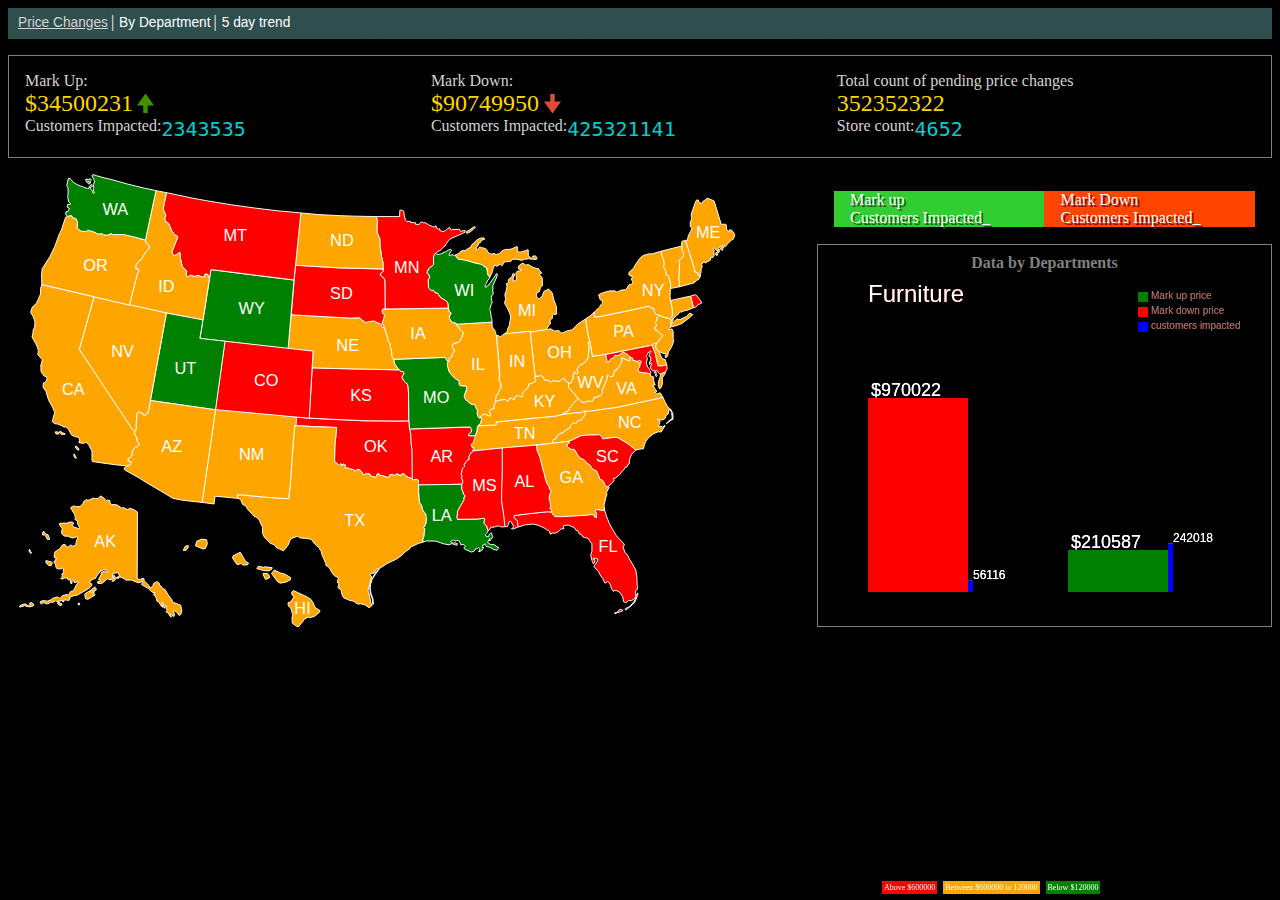
<file: index.html>
<!DOCTYPE html>
<html>
    <head>
        <script src="script/jquery-3.1.1.js"></script>
        <link rel="stylesheet" href="style/wmStyle.css">
        <script src="script/layoutManager.js"></script>
    </head>
    <body id="wmDashboard">
        <div class="allContainer">
            <div id="wmTitle"></div>
            <div id="wmHeadBar">
                <div id="wmMainMenu" class="flexBlock">
                    <div id="wmMainPriceMap" class="wmButton centerText paddingLarge" onclick="loadImage('default',0)">Price Changes</div>|
                    <div id="wmDeptPriceData" class="wmButton centerText paddingLarge" onclick="getDepData()">By Department</div>|
                    <div id="wmTrend" class="wmButton centerText paddingLarge" onclick="getTrend()">5 day trend</div>
                </div>
            </div>
            <div class="padding-top-bottom">
                <div class="summaryData">
                    <div id="OverallMUP" class="width33">
                        <div style="text-align: initial;">Mark Up: </div>
                        <div class="bottomAlign flexBlock">
                            <div class="amt">$34500231</div>
                            <img src="images/up.svg">
                        </div>
                        <div class="bottomAlign flexBlock">
                            <div>Customers Impacted:</div>
                            <div class="cst">2343535</div>
                        </div>
                    </div>
                    <div id="OverallMDN" class="width33">
                        <div style="text-align: initial">Mark Down: </div>
                        <div class=" bottomAlign flexBlock">
                            <div class="amt">$90749950
                            </div>
                            <img src="images/down.svg" style="transform: rotate(180deg)">
                        </div>
                        <div class="bottomAlign flexBlock">
                            <div>Customers Impacted:</div>
                            <div class="cst">425321141</div>
                        </div>
                    </div>
                    <div id="OverallDiff" class="width33">
                        <div style="text-align: top">Total count of pending price changes</div>
                        <div class="amt">352352322</div>
                        <div class="bottomAlign flexBlock">                        
                            <div>Store count:</div>
                            <div class="cst">4652</div>
                        </div>
                    </div>
                </div>
            </div>
            <div class="outerBlock flexBlock">
                <div class="activeBlock">
                    <div id="mainContainer"></div>
                    <div id="expandButton" onclick="expandView()">[ ]</div>
                </div>
                <div class="sideBlock lightText">
                    <div id="dataGridBlock" class="dataGrid">
                        <div class="flexBlock">
                            <div  class="padding-left-right" id="mupGrid">
                                <div class="flexBlock">
                                    <div>Mark up</div>
                                    <div class="padding-left-right" id="mupTD"></div>
                                </div>
                                <div class="flexBlock">
                                    <div>Customers Impacted_</div>
                                    <div class="" id="mupCustTD"></div>
                                </div>
                            </div>
                            <div class="padding-left-right" id="mdnGrid">
                                <div class="flexBlock">
                                    <div>Mark Down</div>
                                    <div class="padding-left-right" id="mdnTD"></div>
                                </div>
                                <div class="flexBlock">
                                    <div>Customers Impacted_</div>
                                    <div class="" id="mdnCustTD"></div>
                                </div>
                            </div>                            
                        </div>
                        <div id="placeName"></div>
                    </div>
                    <div id ="depDataBlock" style="border: .1px solid grey; padding">
                        <div style="text-align:center; position: relative; bottom: 0; padding-top:2%; font-weight:bold; color: grey">Data by Departments</div>
                        <canvas id="deptCanvas" width="450px" height="350px"></canvas>
                    </div>
                    <canvas id="pieCanvas">asda</canvas>
                    <canvas id="graphCanvas" height="400px" width="1350px">asda</canvas>
                    <div id="legend" class="legend">  
                            <span class="colorBlock redfill width33">Above $600000</span>
                            <span class="colorBlock orangefill width33">Between $600000 to 120000</span>
                            <span class="colorBlock greenfill width33">Below $120000</span>
                    </div>    
                </div>
            </div>
        </div>
        <script src="script/wmScript.js"></script>
        <script src="script/dataGenerator.js"></script>
        <script src="script/dataGenerator2.js"></script>
        <script src="script/dataGenerator3.js"></script>
        <script src="script/mapControlls.js"></script>
        <script src="script/wmGraphs.js"></script>
        <script src="script/canvasScript.js"></script>
    </body>
</html>
</file>
<file: style/wmStyle.css>
body{
    background-color: black;
    overflow: hidden;
}

img{
    z-index: 99;
}

svg{
    top:5;
}

svg path{
    fill:#aaaaaa;
    fill-opacity:1;
    stroke:#ffffff;
    stroke-width:1.25;
    stroke-miterlimit:4;
    stroke-opacity:1;
    stroke-dasharray:none
}

svg text{
    font-size:21px;
    font-style:normal;
    font-variant:normal;
    font-weight:normal;
    font-stretch:normal;
    line-height:125%;
    letter-spacing:0px;
    word-spacing:0px;
    fill:#ffffff;
    fill-opacity:1;
    stroke:none;
    font-family:Trebuchet MS, Helvetica, sans-serif;
    -inkscape-font-specification:'Trebuchet MS, Helvetica, sans-serif'
}

canvas{
    //border: .5px solid grey;
    //background-color: dimgrey
}

#piCanvas{
    width: 20em;
    height: 10em;
    overflow: hidden
}

#graphCanvas{
    border: 1px solid grey;
    overflow: hidden
}

#expandButton{
    text-align: center;
    background-color: black;
    color: white;
    font-weight: bold;
    font-family: monospace;
    height: 3em
    width: 3.5em;
    box-shadow: 0 0 .5px .5px grey;
    float: left;
    margin: 3px;
    padding-left: 2px;
    padding-right: 2px;
    padding-bottom: 2px;
    position: relative;
}

#expandButton:hover{
    cursor: pointer;
}

#mainContainer{
        height:100%;
        width: 100%
    }


.smallDataBlock{
    text-align: center;
    vertical-align: bottom
}

.allContainer{
    width: 100%;
    height: 100%;
    overflow: hidden;
}

#mapContainerObj{
    float: right;
}

.outerBlock{
    width: 100%
}

.activeBlock{
    width: 64%
}

.sideBlock{
    width: 36%
}

.flexBlock{
    display: flex;
}

.centerText{
    text-align: center
}

.paddingLarge{
    padding-left: 10px;
    padding-right: 10px;
    
}

.wmButton{
    //background-color: black;
    font-family: 'Open Sans',Arial,sans-serif;
    line-height: 1.5;
    color: white;
    font-size: .857rem;
    padding-left:3px;
    padding-right:3px;
    margin-left: 2px;
}

.wmButton:hover{
    background-color: blue;
    cursor: pointer;
}

.wmButton:active{
    color: gray;
}

.lightText{
    color: white
}

.dataBlock{
    text-align: center;
    height: 50% !important;
}

.dataGrid{
    display: hidden !important;
}

.dataGrid{
    color: white;
    text-align: center;
    padding: 1em;
    border: 1px solid black
}

#mupGrid{    
    width: 15em;
    background-color: limegreen;
    text-shadow: 2px 2px darkgreen;
}

#mdnGrid{    
    width: 15em;
    background-color: orangered;
    text-shadow: 2px 2px darkred;
}

#placeName{
    width: 100%;
    background-color: brown;
    font-family: sans-serif;
    color: gold;
    text-align: center;
    font-size: 1em;
    line-height: 1.5em
}

#depTable{
    height: 100px;
    overflow-y: scroll
}

.depTable th{
    color: coral
}

.tblmarkUp{
 color: greenyellow;
}
.tblcstMup{
 color: greenyellow;    
}
.tblmarkDwn{
    color: orangered
}
.tblcstMdn{    
    color: orangered
}
.tblNameID{
    text-align: left
}

.legend{
    vertical-align: bottom;
    align-self: center
    display: flex;
    font-size: 1em;
    line-height: 25px;
    padding-left: 5%;
    bottom: 0;
    position: fixed;
}

.colorBlock{    
    font-size: 8px;
    color: white;
    padding: 2px;
    border: 1px solid black
}

.redfill{
    background-color: red;
}

.orangefill{
    background-color: orange;
}

.greenfill{
    background-color: green;
}

.width33{
    max-width: 33%;
    width: 33%
}

.summaryData{    
    color: lightgray;
    display: flex;    
    padding: 1em;
    vertical-align: text-bottom;
    border: 1px solid grey;
}

#deptCanvas{
    position: relative;
    bottom: 0;
}

.amt{
    font-size: 24px;
    color: gold;
}

.bottomAlign{
    vertical-align: bottom
}

.cst{
    font-size: 20px;
    font-family: monospace;
    color: darkturquoise
}

.padding-top-bottom{
    padding-top: 1em;
    padding-bottom: 1em;
}

.padding-left-right{
    padding-left: 1em;
    padding-right: 1em;
}

#graphCanvas{
    position: fixed;
    display: none;
}

#pieCanvas{    
    border:1px solid grey;
    position: fixed;
    display: none;
    left:36.5%;
    top: 26%
}

#wmMainMenu{
    color: white;
    background-color: darkslategray;
    border: 5px dashed darkslategray
}
</file>
